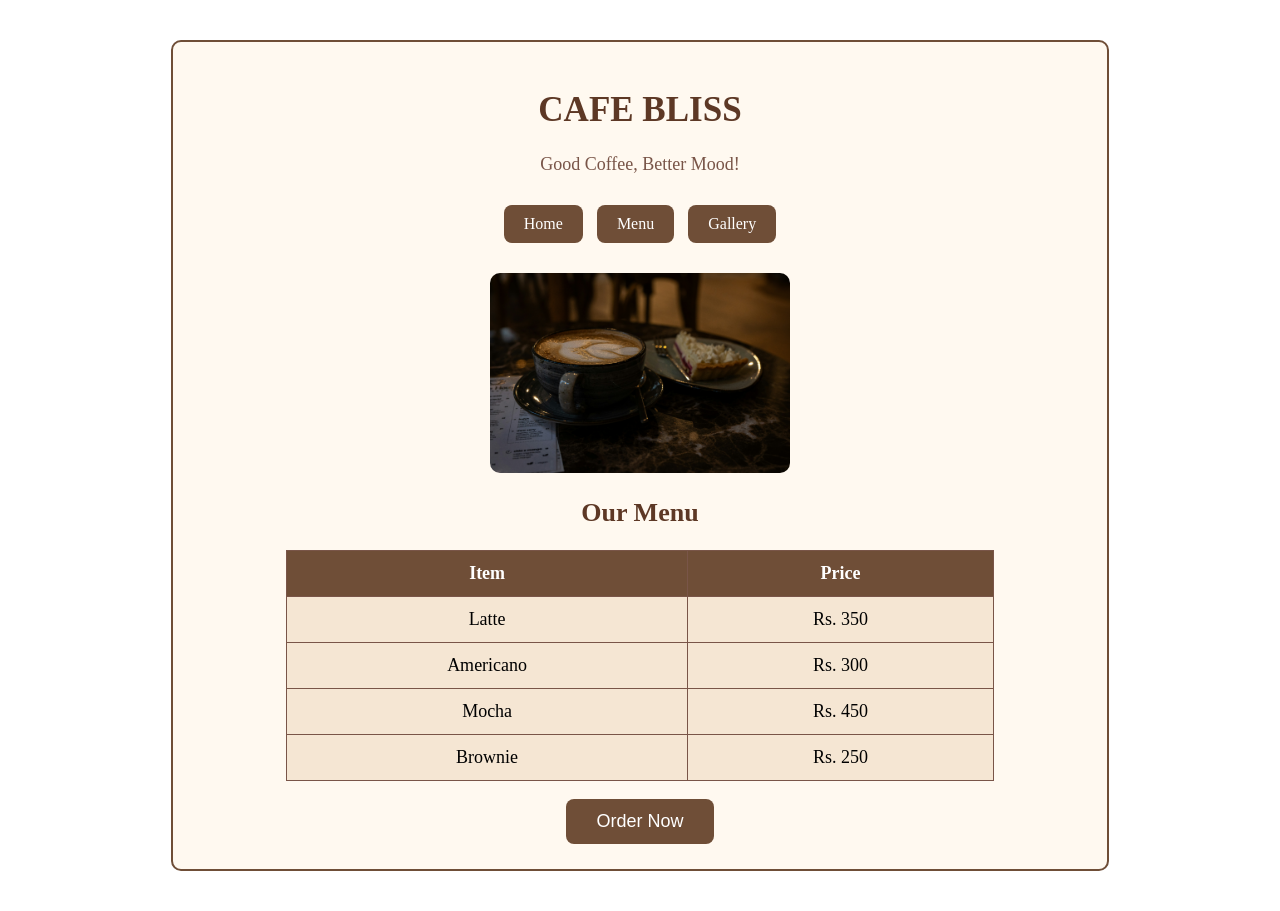
<file: index.html>
<!--
Name: Asher Maqsood
Roll Number: 26I-3246
Section: SE-E
-->
<!DOCTYPE html>
<html>
<head>
<title>Cafe Bliss</title>
<link rel="stylesheet" href="style.css">
</head>
<body>
<div class="container">
<h1>CAFE BLISS</h1>
<p>Good Coffee, Better Mood!</p>
<nav>
    <a href="index.html">Home</a>
    <a href="menu.html">Menu</a>
    <a href="gallery.html">Gallery</a>
</nav>
<img src="Images/Coffee.jpg"
alt="Cafe Coffee Image">
<h2>Our Menu</h2>
<table>
<tr>
<th>Item</th>
<th>Price</th>
</tr>
<tr>
<td>Latte</td>
<td>Rs. 350</td>
</tr>
<tr>
<td>Americano</td>
<td>Rs. 300</td>
</tr>
<tr>
<td>Mocha</td>
<td>Rs. 450</td>
</tr>
<tr>
<td>Brownie</td>
<td>Rs. 250</td>
</tr>
</table>
<br>
<button onclick="placeOrder()">Order Now</button>
</div>
<script>
function placeOrder() {
console.log("Order Now button was clicked");
window.alert("Your order has been received. Thank you!");
}
</script>
</body>
</html>
</file>
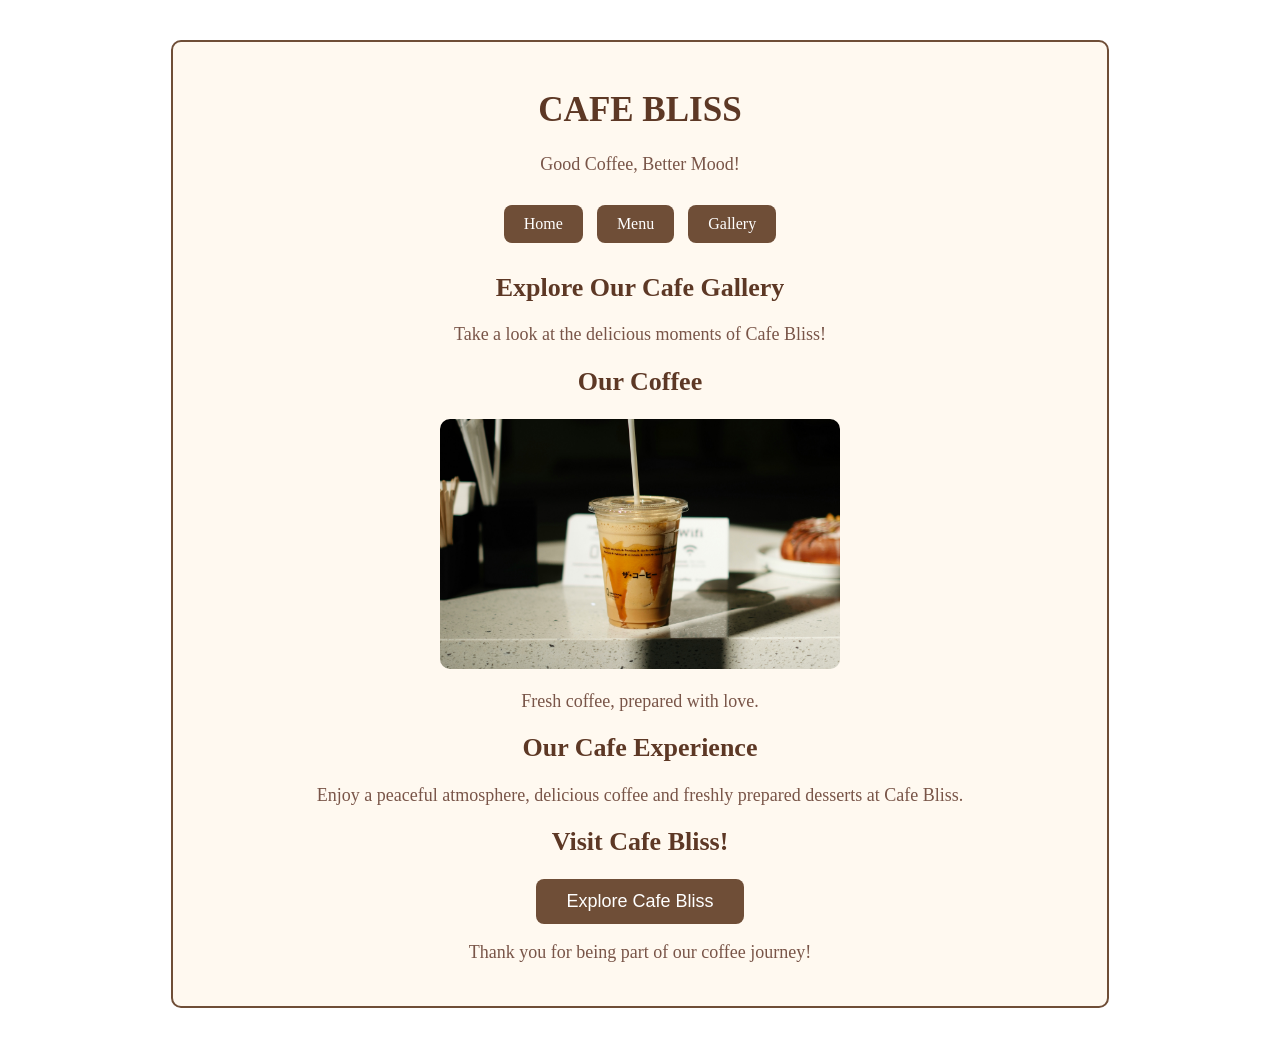
<file: gallery.html>
<!DOCTYPE html>
<html>
<head>
    <title>Cafe Bliss - Gallery</title>
    <link rel="stylesheet" href="style.css">
</head>

<body>
<div class="container">

    <h1>CAFE BLISS</h1>
    <p>Good Coffee, Better Mood!</p>

    <nav>
        <a href="index.html">Home</a>
        <a href="menu.html">Menu</a>
        <a href="gallery.html">Gallery</a>
    </nav>

    <h2>Explore Our Cafe Gallery</h2>

    <p>Take a look at the delicious moments of Cafe Bliss!</p>

    <h2>Our Coffee</h2>

    <img src="images/coffee2.jpg"
     alt="Freshly prepared coffee"
     class="gallery-coffee">

    <p>Fresh coffee, prepared with love.</p>

    <h2>Our Cafe Experience</h2>

    <p>
        Enjoy a peaceful atmosphere, delicious coffee
        and freshly prepared desserts at Cafe Bliss.
    </p>

    <h2>Visit Cafe Bliss!</h2>

    <button onclick="showMessage()">
        Explore Cafe Bliss
    </button>

    <p>Thank you for being part of our coffee journey!</p>

</div>

<script>
function showMessage() {
    window.alert("Welcome to Cafe Bliss! Enjoy your visit.");
}
</script>

</body>
</html>
</file>
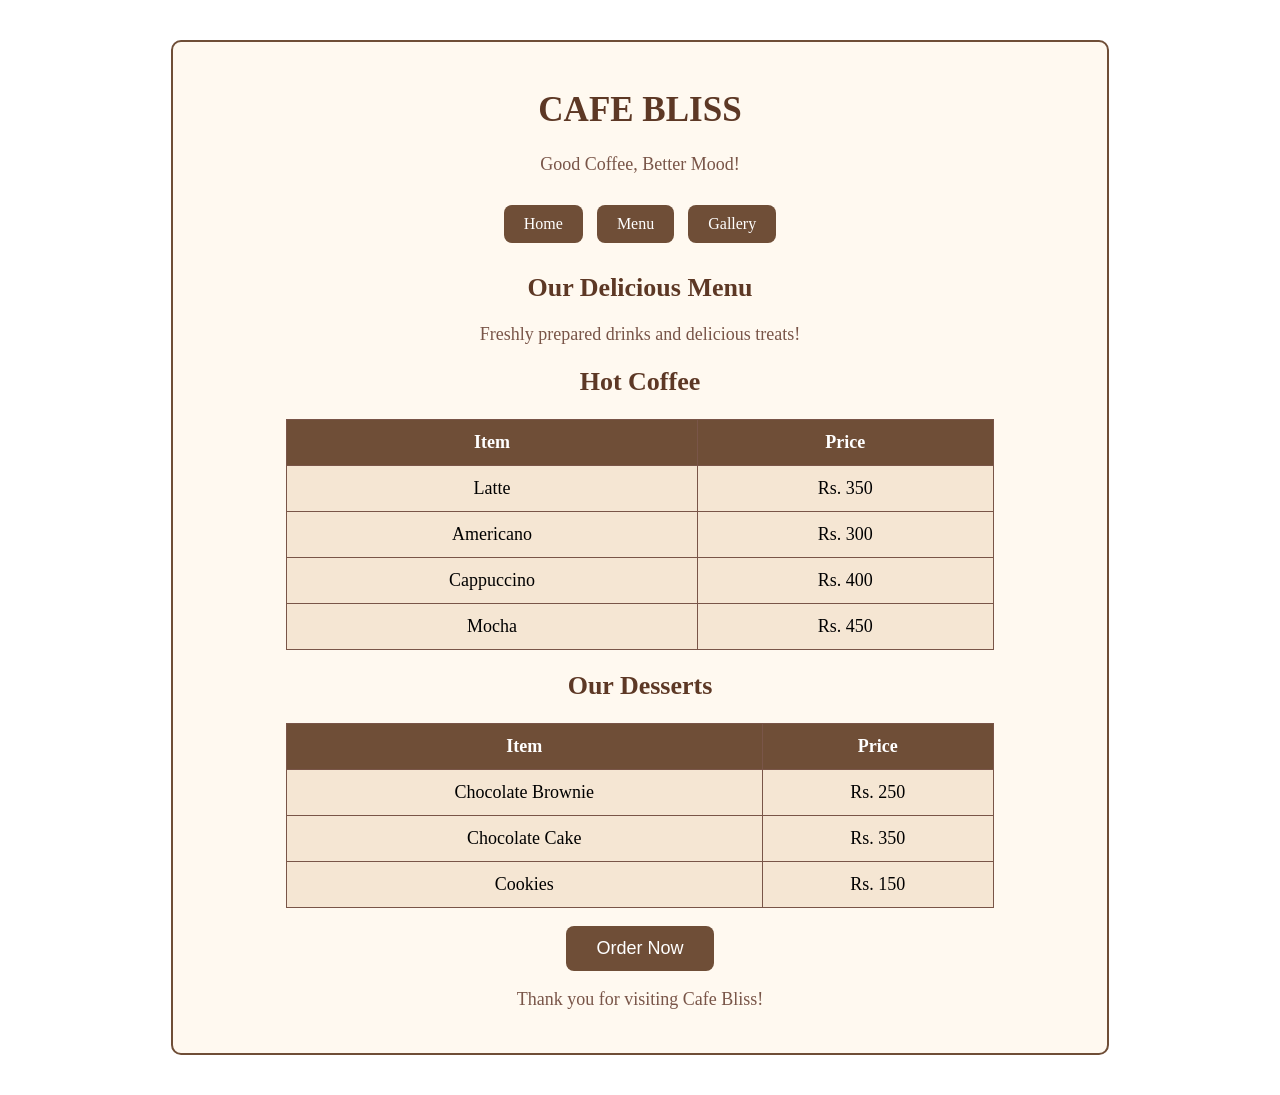
<file: menu.html>
<!DOCTYPE html>
<html>
<head>
    <title>Cafe Bliss - Menu</title>
    <link rel="stylesheet" href="style.css">
</head>

<body>
<div class="container">

    <h1>CAFE BLISS</h1>
    <p>Good Coffee, Better Mood!</p>

    <nav>
        <a href="index.html">Home</a>
        <a href="menu.html">Menu</a>
        <a href="gallery.html">Gallery</a>
    </nav>

    <h2>Our Delicious Menu</h2>
    <p>Freshly prepared drinks and delicious treats!</p>

    <h2>Hot Coffee</h2>

    <table>
        <tr>
            <th>Item</th>
            <th>Price</th>
        </tr>
        <tr>
            <td>Latte</td>
            <td>Rs. 350</td>
        </tr>
        <tr>
            <td>Americano</td>
            <td>Rs. 300</td>
        </tr>
        <tr>
            <td>Cappuccino</td>
            <td>Rs. 400</td>
        </tr>
        <tr>
            <td>Mocha</td>
            <td>Rs. 450</td>
        </tr>
    </table>

    <h2>Our Desserts</h2>

    <table>
        <tr>
            <th>Item</th>
            <th>Price</th>
        </tr>
        <tr>
            <td>Chocolate Brownie</td>
            <td>Rs. 250</td>
        </tr>
        <tr>
            <td>Chocolate Cake</td>
            <td>Rs. 350</td>
        </tr>
        <tr>
            <td>Cookies</td>
            <td>Rs. 150</td>
        </tr>
    </table>

    <br>

    <button onclick="showMessage()">
        Order Now
    </button>

    <p>Thank you for visiting Cafe Bliss!</p>

</div>

<script>
function showMessage() {
    window.alert("Thank you for choosing Cafe Bliss!");
}
</script>

</body>
</html>
</file>
<file: style.css>
<!--
Name: Asher Maqsood
Roll Number: 26I-3246
Section: SE-E
-->
body {
    background-color: #F5E6D3;
    font-family: Arial, sans-serif;
    color: #3E2723;
}
.container {
    width: 70%;
    margin: 40px auto;
    padding: 25px;
    background-color: #FFF9F0;
    border: 2px solid #6F4E37;
    text-align: center;
}
h1 {
    color: #5D3825;
    font-size: 35px;
}
p {
    font-size: 18px;
    color: #795548;
}
img {
    width: 300px;
    height: 200px;
    border-radius: 10px;
}
h2 {
    color: #5D3825;
    font-size: 26px;
}
table {
    width: 80%;
    margin: auto;
    border-collapse: collapse;
    font-size: 18px;
}
th, td {
    border: 1px solid #795548;
    padding: 12px;
}
th {
    background-color: #6F4E37;
    color: white;
}
td {
    background-color: #F5E6D3;
}
button {
    background-color: #6F4E37;
    color: white;
    padding: 12px 30px;
    border: none;
    border-radius: 8px;
    font-size: 18px;
    cursor: pointer;
}
button:hover {
    background-color: #3E2723;
}



nav {
    margin: 25px 0;
}

nav a {
    display: inline-block;
    color: white;
    background-color: #6F4E37;
    padding: 10px 20px;
    margin: 5px;
    text-decoration: none;
    border-radius: 8px;
}

nav a:hover {
    background-color: #3E2723;
}

.container {
    border-radius: 10px;
}


.gallery-coffee {
    width: 400px;
    height: 250px;
    object-fit: cover;
    border-radius: 10px;
}
</file>
